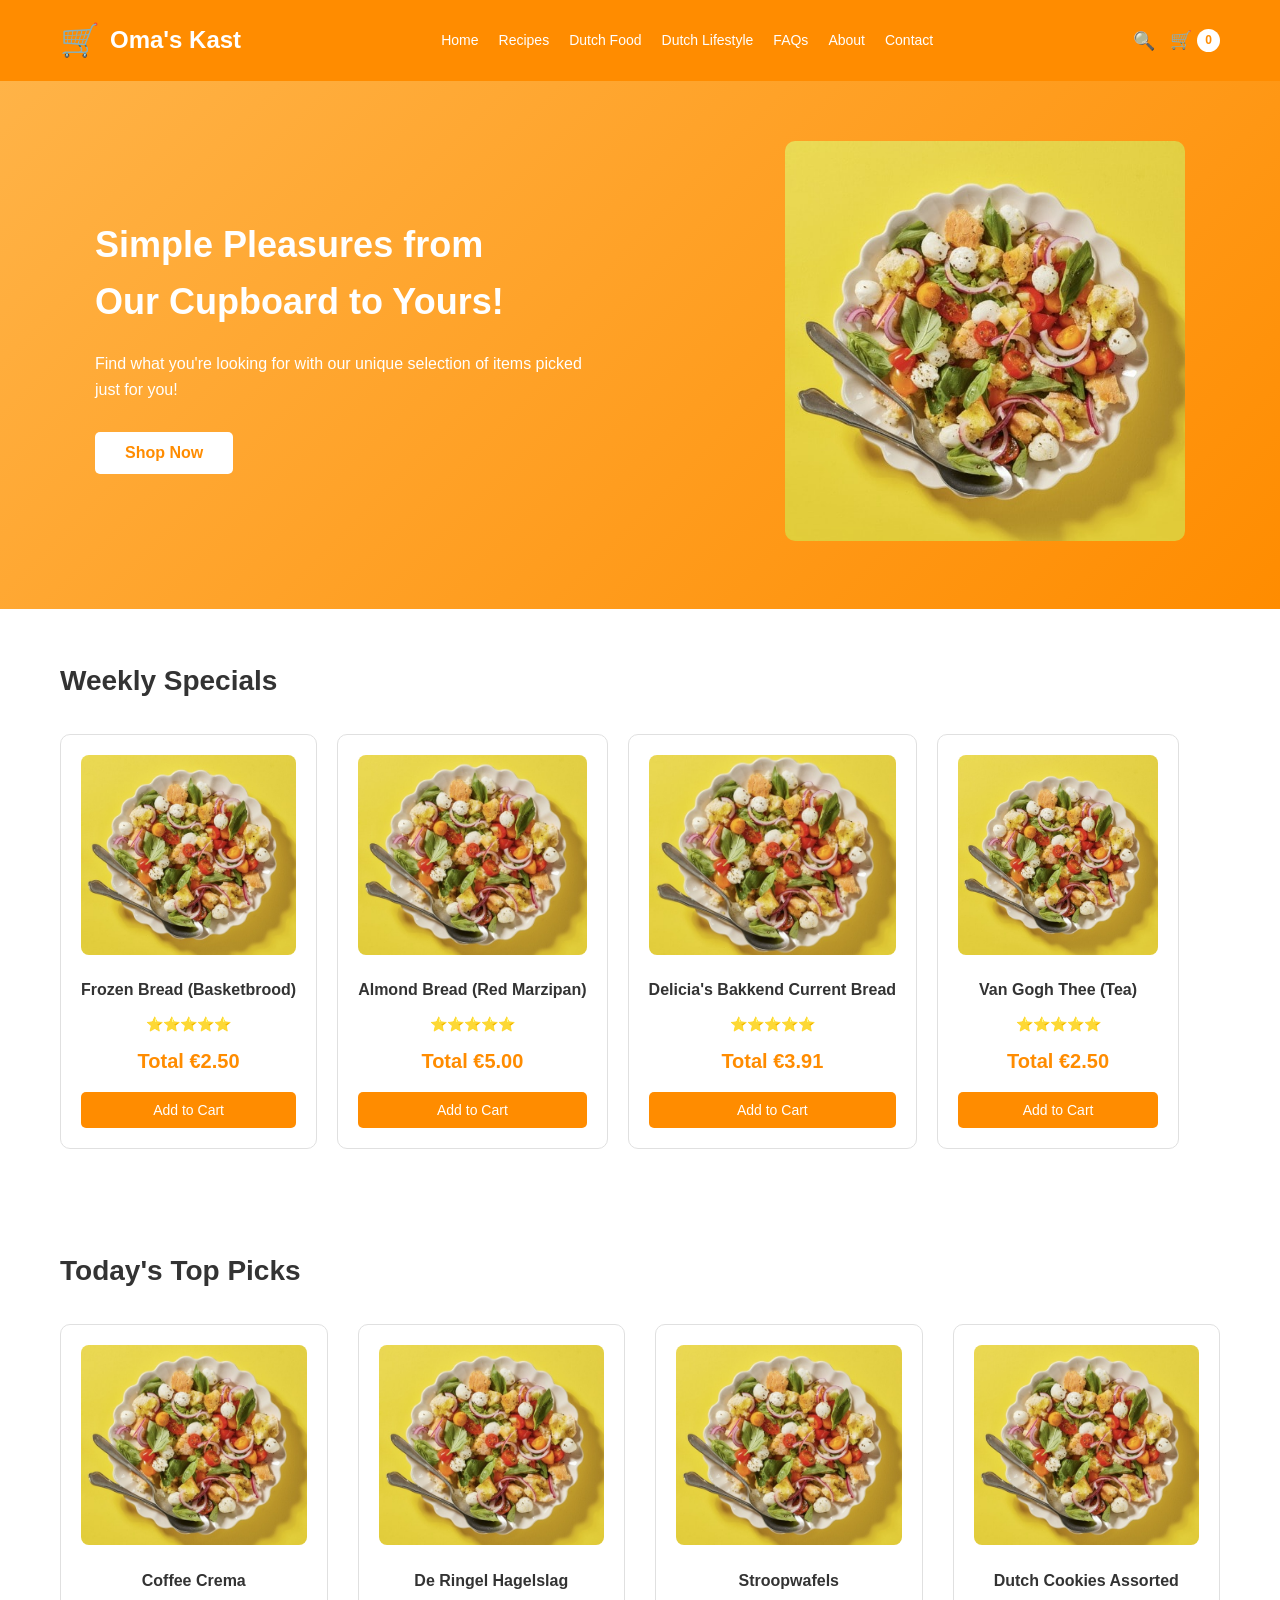
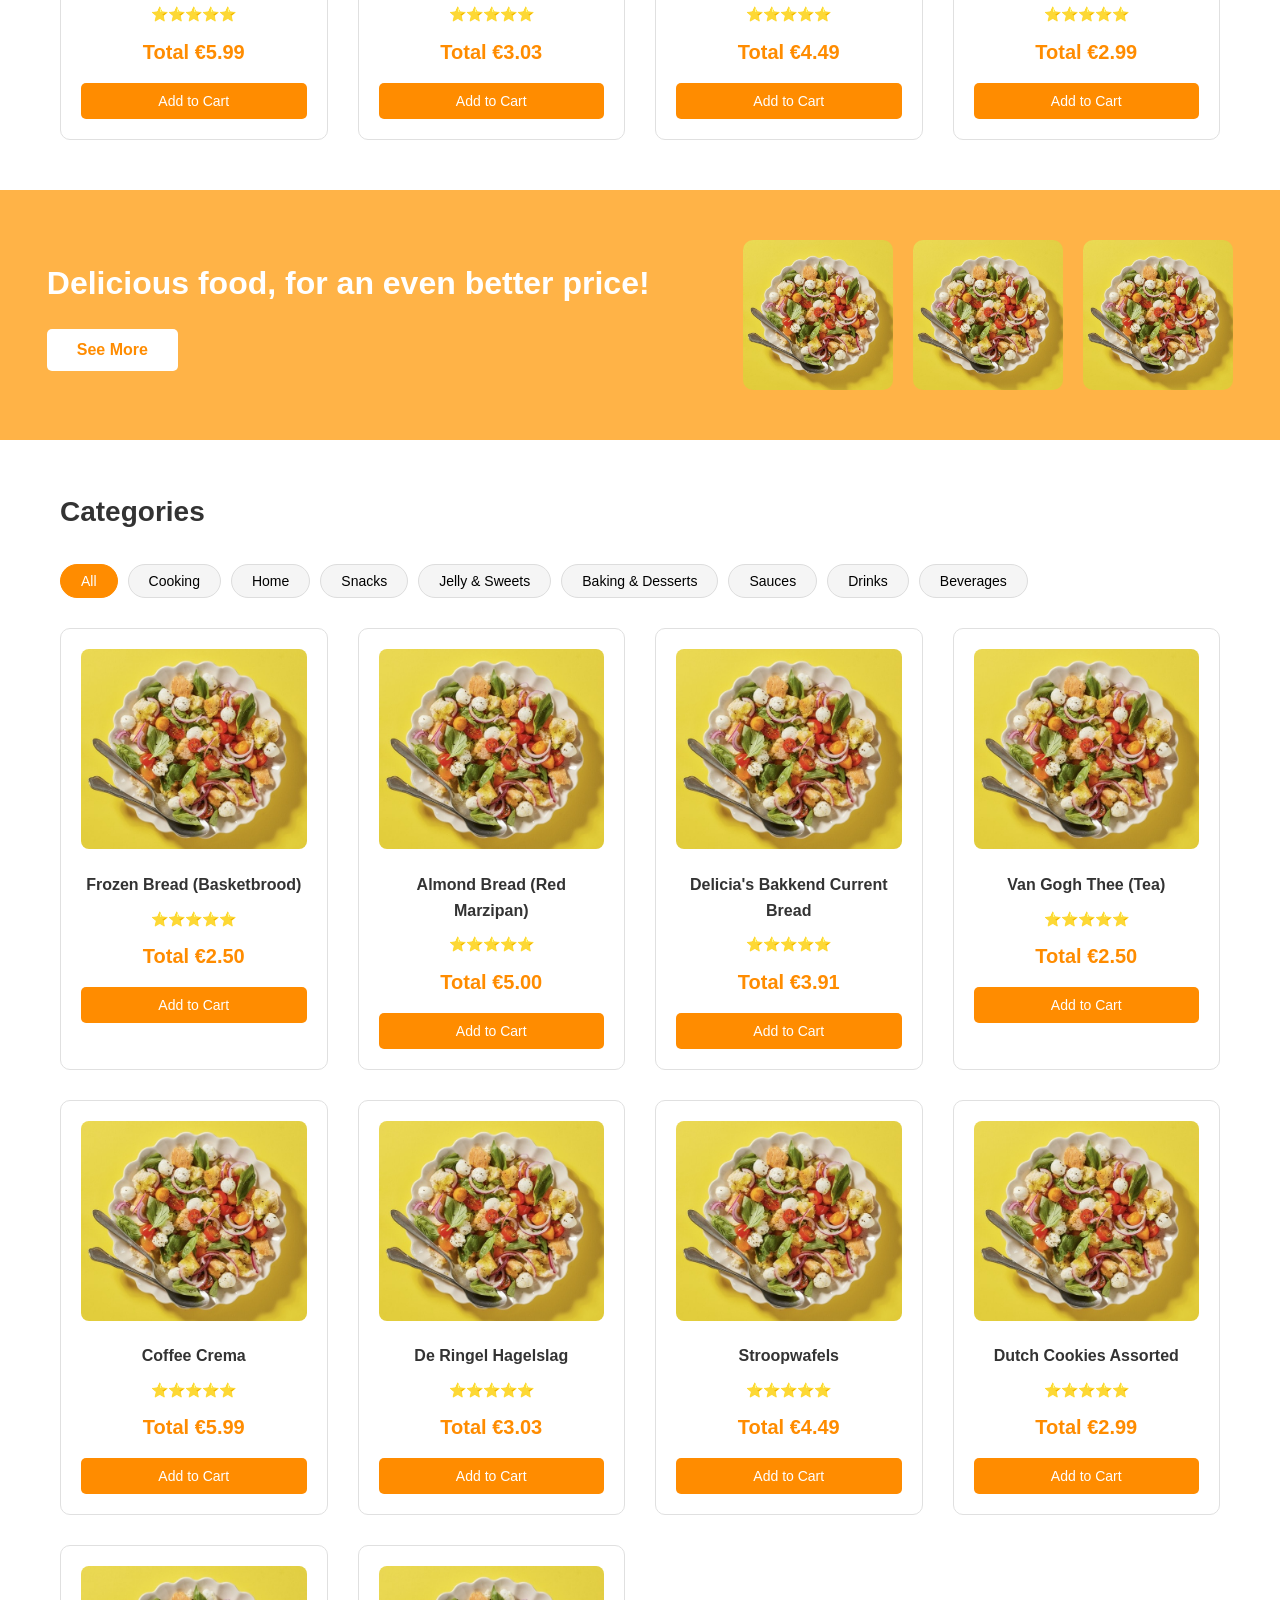
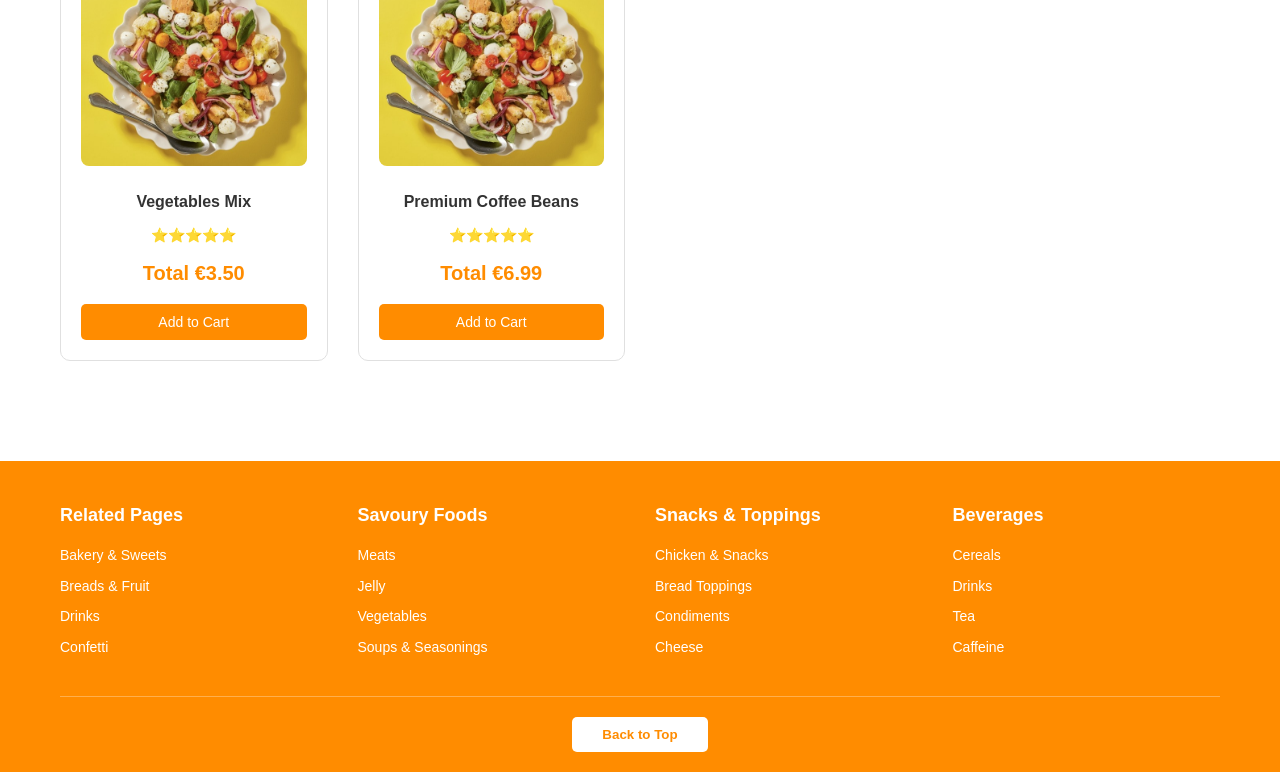
<file: index.html>
<!DOCTYPE html>
<html lang="en">

<head>
    <meta charset="UTF-8">
    <meta name="viewport" content="width=device-width, initial-scale=1.0">
    <title>Oma's Kast - Dutch Food Store</title>
    <link rel="stylesheet" href="css/style.css">
</head>

<body>
    <!-- Header / Navigation -->
    <header class="header">
        <div class="container">
            <div class="logo">
                <div class="logo-icon">🛒</div>
                <h1>Oma's Kast</h1>
            </div>
            <nav class="nav">
                <a href="index.html">Home</a>
                <a href="#recipes">Recipes</a>
                <a href="#dutch-food">Dutch Food</a>
                <a href="#lifestyle">Dutch Lifestyle</a>
                <a href="#faqs">FAQs</a>
                <a href="#about">About</a>
                <a href="#contact">Contact</a>
            </nav>
            <div class="header-actions">
                <button class="search-btn">🔍</button>
                <a href="cart.html" class="cart-btn">
                    🛒 <span id="cart-count">0</span>
                </a>
            </div>
        </div>
    </header>

    <!-- Hero Banner -->
    <section class="hero">
        <div class="hero-content">
            <h2>Simple Pleasures from<br>Our Cupboard to Yours!</h2>
            <p>Find what you're looking for with our unique selection of items picked just for you!</p>
            <button class="btn-primary">Shop Now</button>
        </div>
        <div class="hero-image">
            <img src="images/placeholder.jpg" alt="Dutch cupboard">
        </div>
    </section>

    <!-- Weekly Specials -->
    <section class="section">
        <div class="container">
            <h2>Weekly Specials</h2>
            <div class="product-row" id="weekly-specials">
                <!-- JavaScript will insert products here -->
            </div>
        </div>
    </section>

    <!-- Today's Top Picks -->
    <section class="section" id="Today's Top Picks">
        <div class="container">
            <h2>Today's Top Picks</h2>
            <div class="product-grid" id="top-picks">
                <!-- JavaScript will insert products here -->
            </div>
        </div>
    </section>

    <!-- Promo Banner -->
    <section class="promo-banner">
        <div class="promo-content">
            <h2>Delicious food, for an even better price!</h2>
            <button class="btn-primary">See More</button>
        </div>
        <div class="promo-images">
            <img src="images/placeholder.jpg" alt="Food 1">
            <img src="images/placeholder.jpg" alt="Food 2">
            <img src="images/placeholder.jpg" alt="Food 3">
        </div>
    </section>

    <!-- Categories -->
    <section class="section">
        <div class="container">
            <h2>Categories</h2>
            <div class="category-filters">
                <button class="category-btn active">All</button>
                <button class="category-btn">Cooking</button>
                <button class="category-btn">Home</button>
                <button class="category-btn">Snacks</button>
                <button class="category-btn">Jelly & Sweets</button>
                <button class="category-btn">Baking & Desserts</button>
                <button class="category-btn">Sauces</button>
                <button class="category-btn">Drinks</button>
                <button class="category-btn">Beverages</button>
            </div>
            <div class="product-grid" id="all-products">
                <!-- JavaScript will insert products here -->
            </div>
        </div>
    </section>

    <!-- Footer -->
    <footer class="footer">
        <div class="container">
            <div class="footer-content">
                <div class="footer-section">
                    <h3>Related Pages</h3>
                    <a href="#">Bakery & Sweets</a>
                    <a href="#">Breads & Fruit</a>
                    <a href="#">Drinks</a>
                    <a href="#">Confetti</a>
                </div>
                <div class="footer-section">
                    <h3>Savoury Foods</h3>
                    <a href="#">Meats</a>
                    <a href="#">Jelly</a>
                    <a href="#">Vegetables</a>
                    <a href="#">Soups & Seasonings</a>
                </div>
                <div class="footer-section">
                    <h3>Snacks & Toppings</h3>
                    <a href="#">Chicken & Snacks</a>
                    <a href="#">Bread Toppings</a>
                    <a href="#">Condiments</a>
                    <a href="#">Cheese</a>
                </div>
                <div class="footer-section">
                    <h3>Beverages</h3>
                    <a href="#">Cereals</a>
                    <a href="#">Drinks</a>
                    <a href="#">Tea</a>
                    <a href="#">Caffeine</a>
                </div>
            </div>
            <div class="footer-bottom">
                <button class="back-to-top">Back to Top</button>
            </div>
        </div>
    </footer>

    <script src="js/main.js"></script>
</body>

</html>
</file>
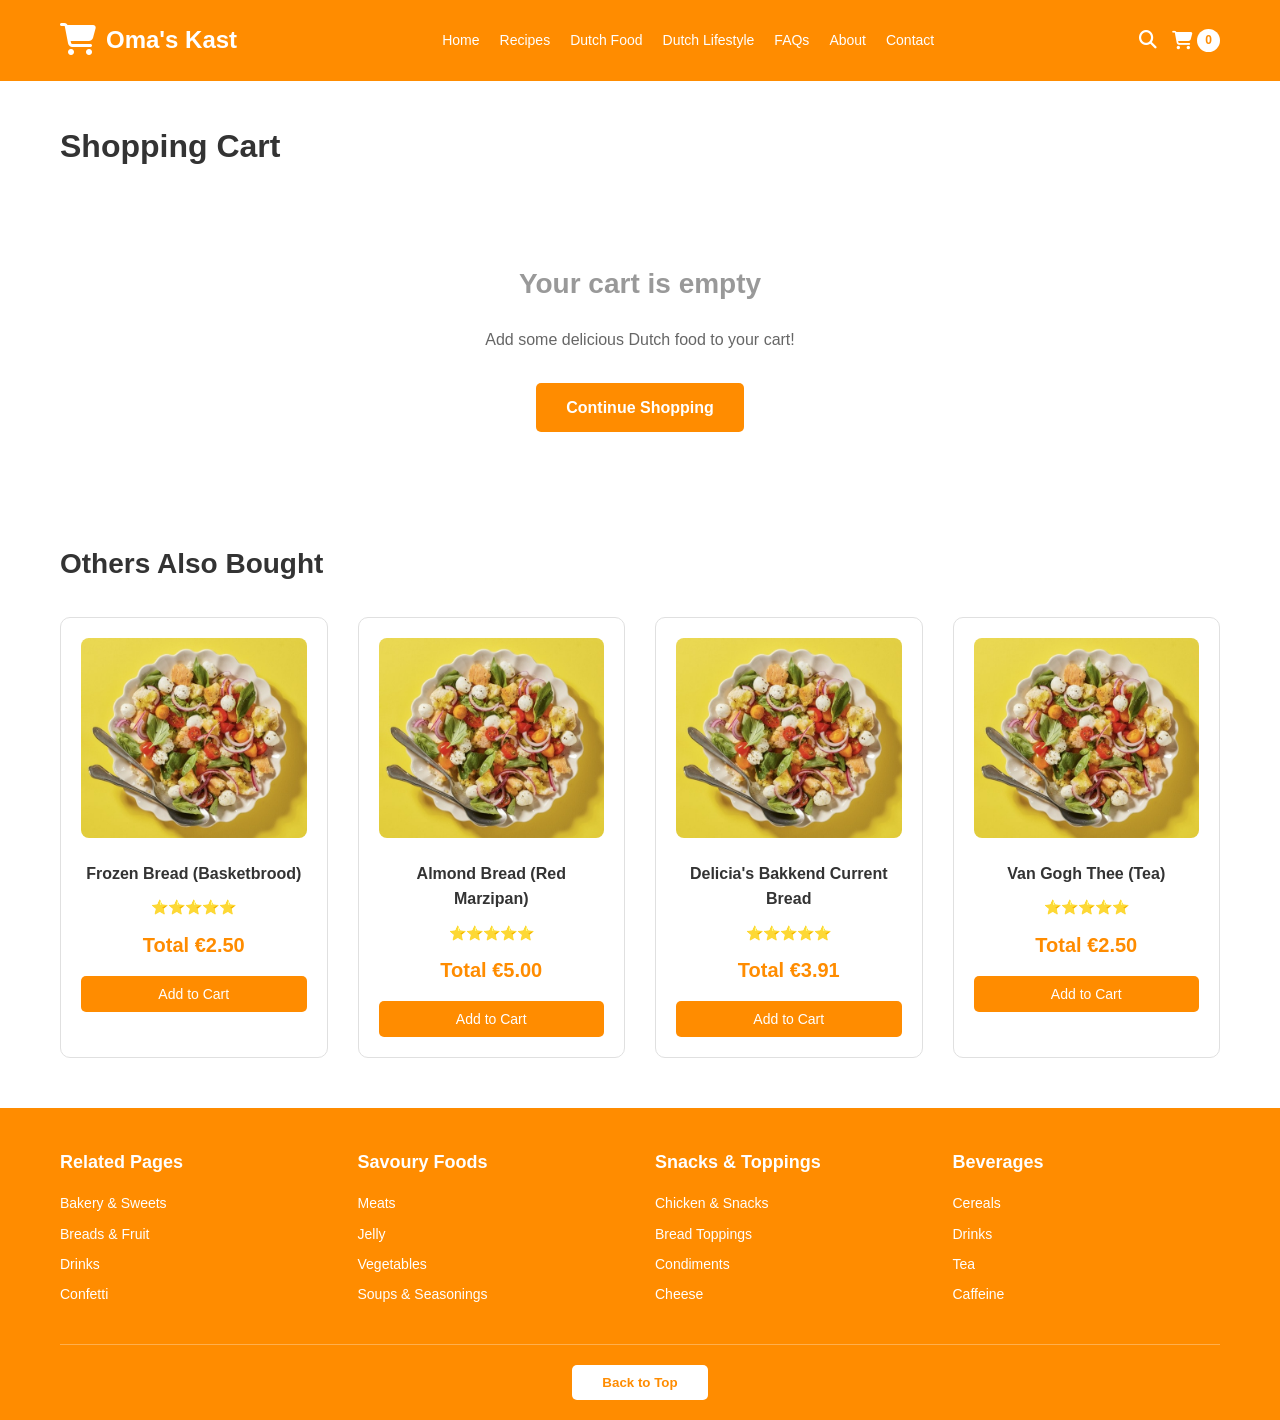
<file: cart.html>
<!DOCTYPE html>
<html lang="en">

<head>
    <meta charset="UTF-8">
    <meta name="viewport" content="width=device-width, initial-scale=1.0">
    <title>Shopping Cart - Oma's Kast</title>
    <link rel="stylesheet" href="css/style.css">
    <!-- Font Awesome for icons -->
    <link rel="stylesheet" href="https://cdnjs.cloudflare.com/ajax/libs/font-awesome/6.4.0/css/all.min.css">
</head>

<body>
    <!-- ========== Header / Navigation（和主页一样）========== -->
    <header class="header">
        <div class="container">
            <div class="logo">
                <div class="logo-icon"><i class="fas fa-shopping-cart"></i></div>
                <h1>Oma's Kast</h1>
            </div>
            <nav class="nav">
                <a href="index.html">Home</a>
                <a href="#recipes">Recipes</a>
                <a href="#dutch-food">Dutch Food</a>
                <a href="#lifestyle">Dutch Lifestyle</a>
                <a href="#faqs">FAQs</a>
                <a href="#about">About</a>
                <a href="#contact">Contact</a>
            </nav>
            <div class="header-actions">
                <button class="search-btn"><i class="fas fa-search"></i></button>
                <a href="cart.html" class="cart-btn">
                    <i class="fas fa-shopping-cart"></i>
                    <span id="cart-count">0</span>
                </a>
            </div>
        </div>
    </header>

    <!-- ========== Shopping Cart Content ========== -->
    <div class="cart-container">
        <h1>Shopping Cart</h1>

        <!-- Empty Cart Message (hidden if cart has items) -->
        <div class="empty-cart" style="display: none;">
            <h2>Your cart is empty</h2>
            <p>Add some delicious Dutch food to your cart!</p>
            <a href="index.html" class="btn-continue-shopping">Continue Shopping</a>
        </div>

        <!-- Cart Content (hidden if cart is empty) -->
        <div class="cart-content">
            <!-- Left: Cart Items -->
            <div class="cart-items">
                <!-- JS will insert cart items here -->
            </div>

            <!-- Right: Cart Summary -->
            <div class="cart-summary">
                <h2>Ready to order?</h2>

                <div class="summary-row">
                    <span>Subtotal:</span>
                    <span>€0.00</span>
                </div>
                <div class="summary-row">
                    <span>Discount:</span>
                    <span>€0.00</span>
                </div>
                <div class="summary-row">
                    <span>Shipping costs:</span>
                    <span>Free</span>
                </div>
                <div class="summary-row total">
                    <span>Total (Item):</span>
                    <span>€0.00</span>
                </div>

                <button class="btn-checkout">Purchase Product</button>

                <div class="delivery-info">
                    <i class="fas fa-truck"></i>
                    Orders today, delivered no later than tomorrow
                </div>

                <div class="payment-options">
                    <h3>We accept:</h3>
                    <div class="payment-icons">
                        <i class="fab fa-cc-visa" style="font-size: 32px; color: #1A1F71;"></i>
                        <i class="fab fa-cc-mastercard" style="font-size: 32px; color: #EB001B;"></i>
                        <i class="fab fa-cc-paypal" style="font-size: 32px; color: #003087;"></i>
                    </div>
                </div>
            </div>
        </div>

        <!-- ========== Others Also Bought / Recommendations ========== -->
        <div class="recommendations">
            <h2>Others Also Bought</h2>
            <div class="product-grid">
                <!-- JS will insert recommended products here -->
            </div>
        </div>
    </div>

    <!-- ========== Footer（和主页一样）========== -->
    <footer class="footer">
        <div class="container">
            <div class="footer-content">
                <div class="footer-section">
                    <h3>Related Pages</h3>
                    <a href="#">Bakery & Sweets</a>
                    <a href="#">Breads & Fruit</a>
                    <a href="#">Drinks</a>
                    <a href="#">Confetti</a>
                </div>
                <div class="footer-section">
                    <h3>Savoury Foods</h3>
                    <a href="#">Meats</a>
                    <a href="#">Jelly</a>
                    <a href="#">Vegetables</a>
                    <a href="#">Soups & Seasonings</a>
                </div>
                <div class="footer-section">
                    <h3>Snacks & Toppings</h3>
                    <a href="#">Chicken & Snacks</a>
                    <a href="#">Bread Toppings</a>
                    <a href="#">Condiments</a>
                    <a href="#">Cheese</a>
                </div>
                <div class="footer-section">
                    <h3>Beverages</h3>
                    <a href="#">Cereals</a>
                    <a href="#">Drinks</a>
                    <a href="#">Tea</a>
                    <a href="#">Caffeine</a>
                </div>
            </div>
            <div class="footer-bottom">
                <button class="back-to-top">Back to Top</button>
            </div>
        </div>
    </footer>

    <script src="js/main.js"></script>
</body>

</html>
</file>
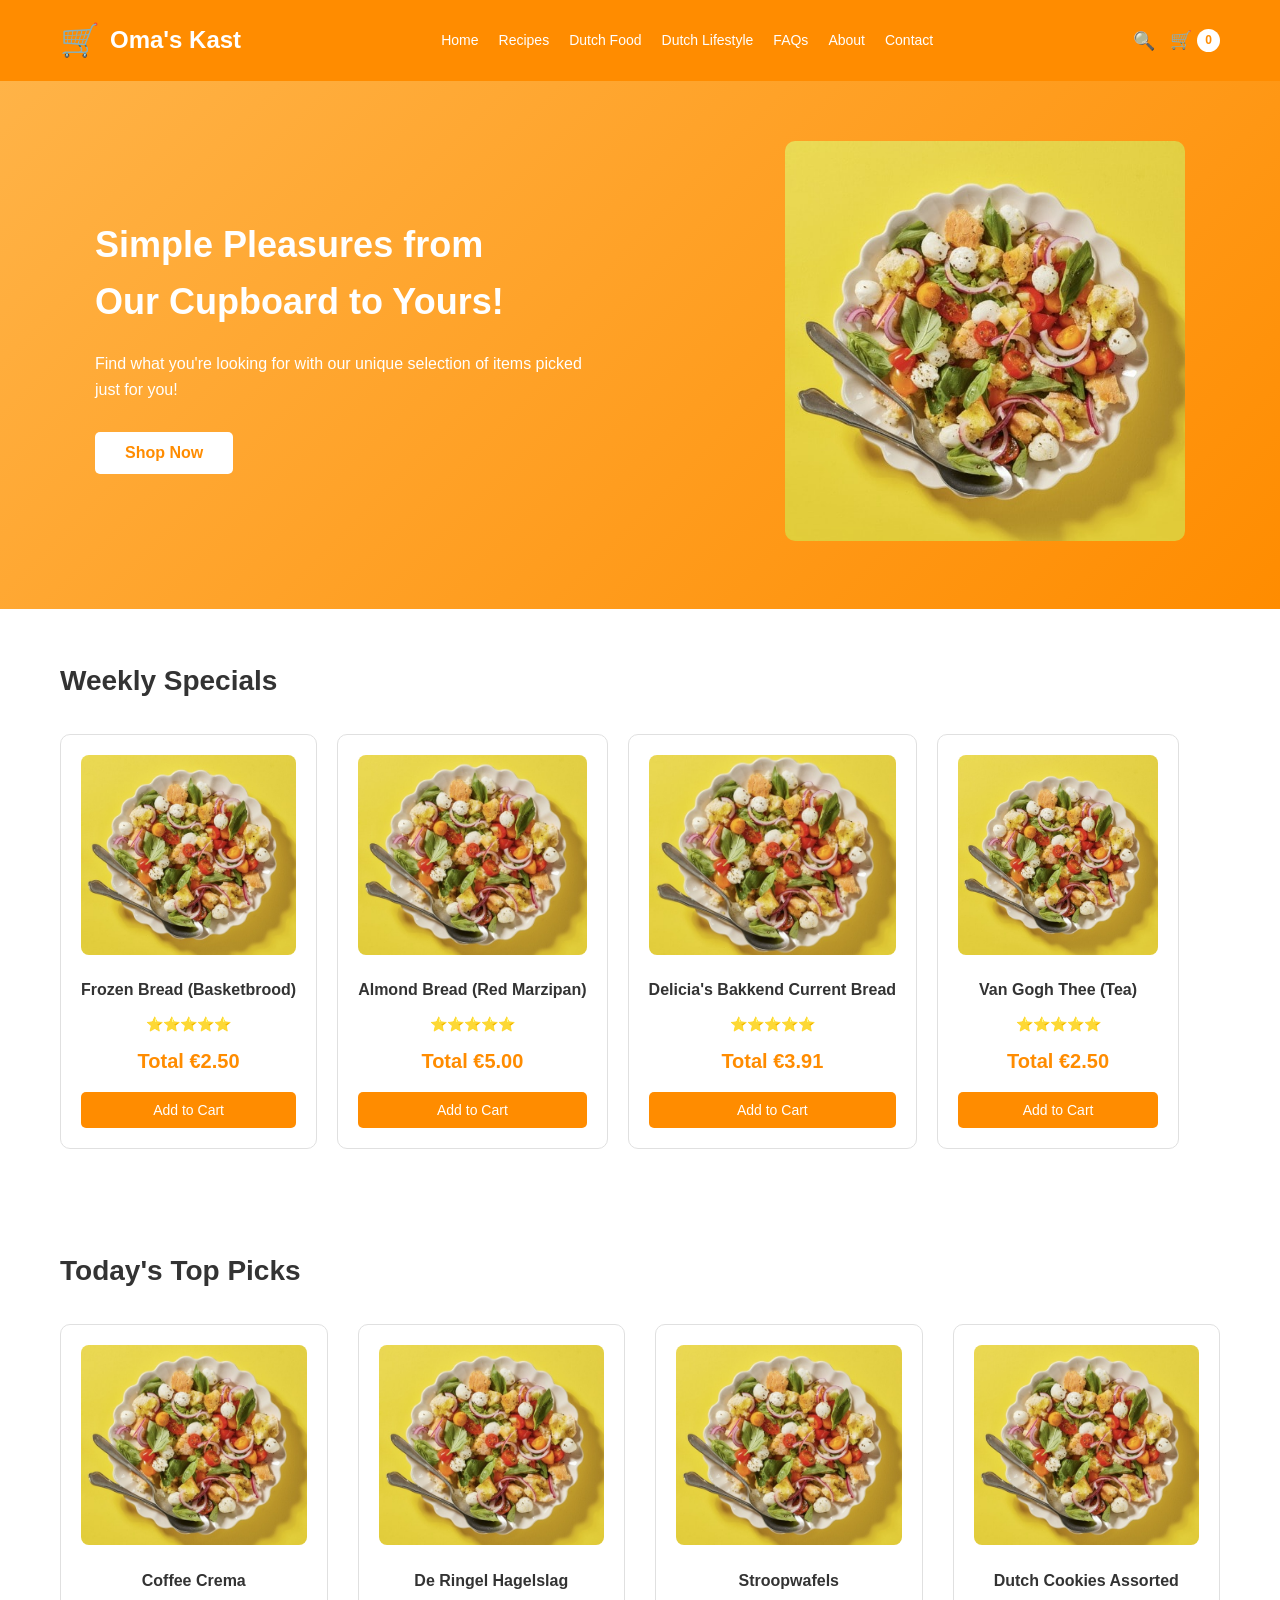
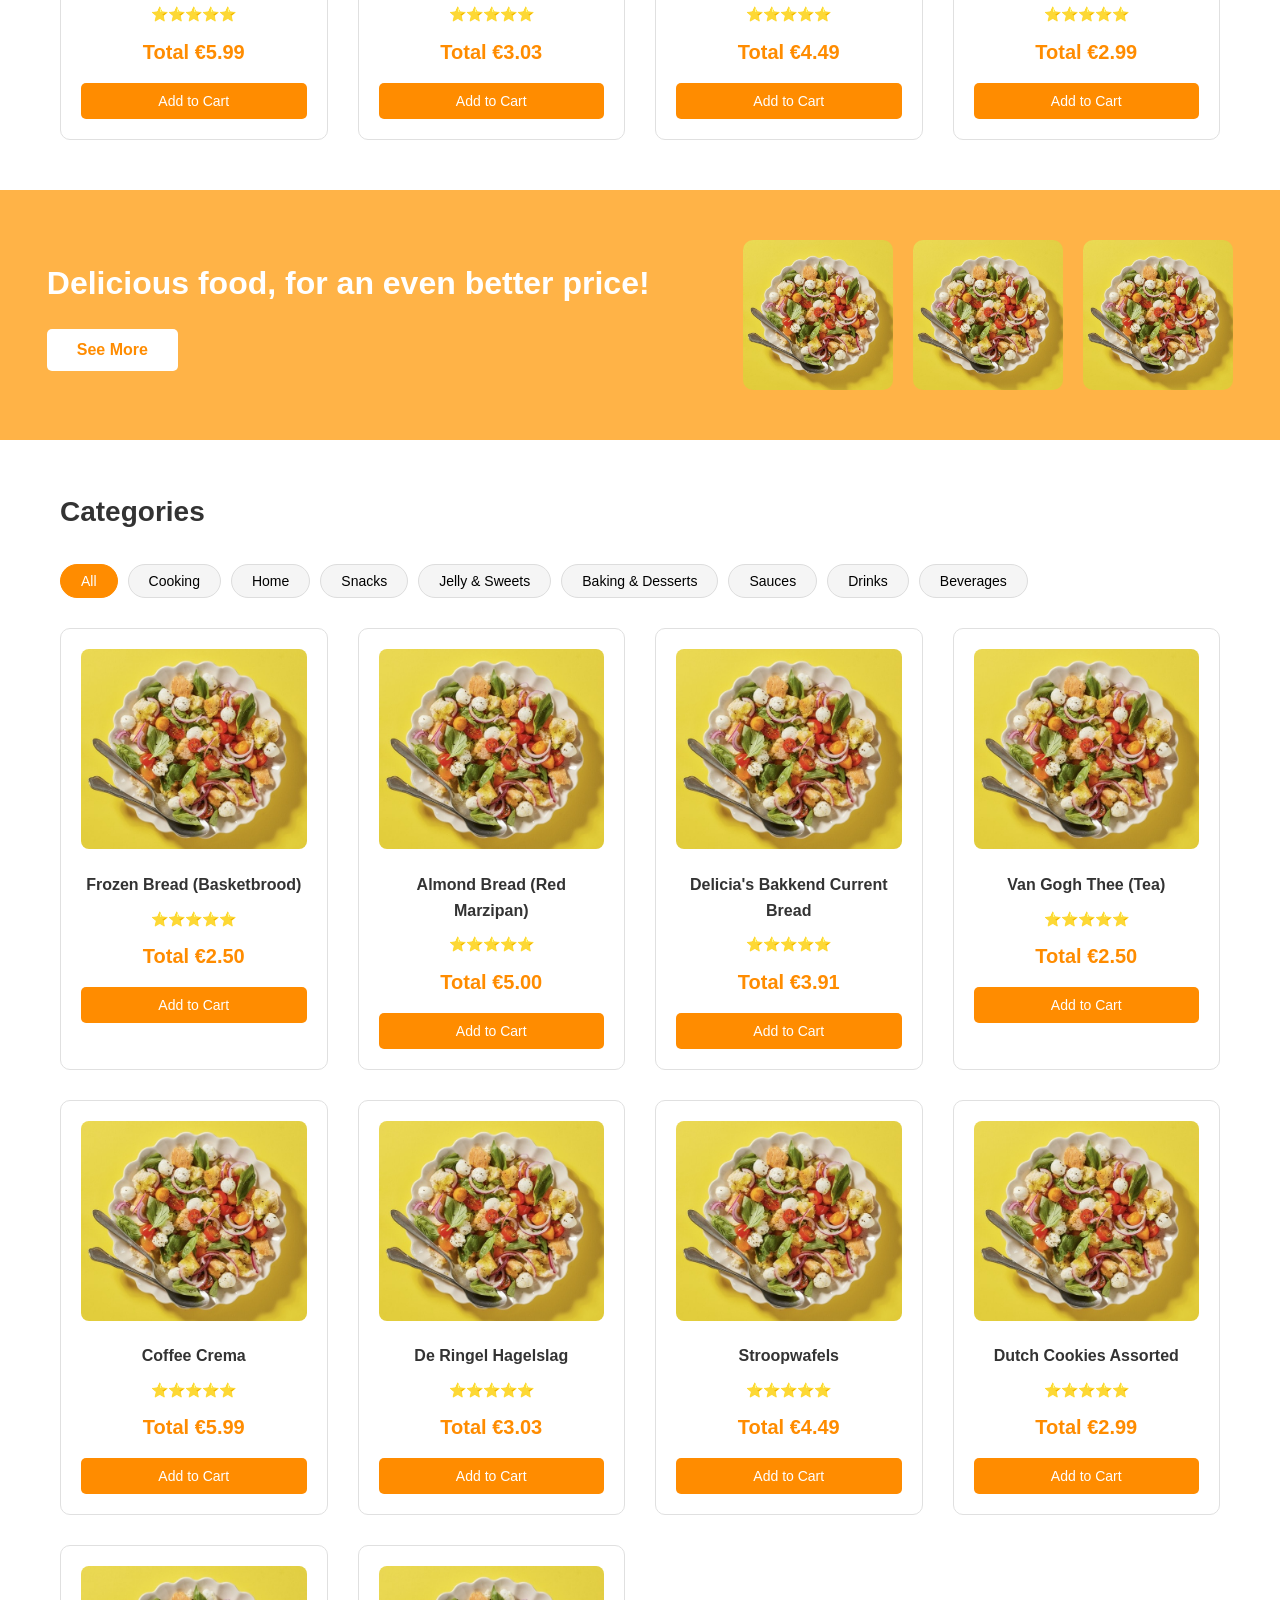
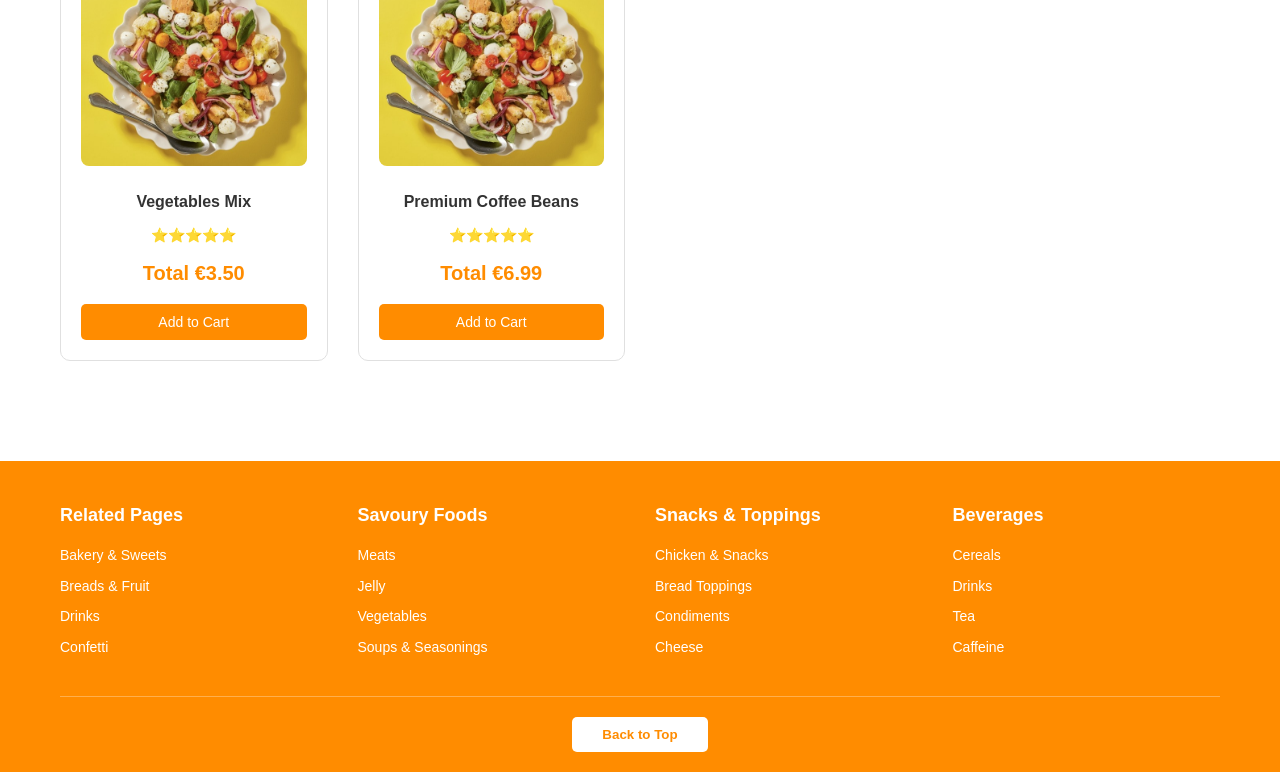
<file: product-detail.html>
<!DOCTYPE html>
<html lang="en">

<head>
    <meta charset="UTF-8">
    <meta name="viewport" content="width=device-width, initial-scale=1.0">
    <title>Product Detail - Oma's Kast</title>
    <link rel="stylesheet" href="css/style.css">
    <!-- Font Awesome for icons -->
    <link rel="stylesheet" href="https://cdnjs.cloudflare.com/ajax/libs/font-awesome/6.4.0/css/all.min.css">
</head>

<body>
    <!-- ========== Header / Navigation（和主页一样）========== -->
    <header class="header">
        <div class="container">
            <div class="logo">
                <div class="logo-icon"><i class="fas fa-shopping-cart"></i></div>
                <h1>Oma's Kast</h1>
            </div>
            <nav class="nav">
                <a href="index.html">Home</a>
                <a href="#recipes">Recipes</a>
                <a href="#dutch-food">Dutch Food</a>
                <a href="#lifestyle">Dutch Lifestyle</a>
                <a href="#faqs">FAQs</a>
                <a href="#about">About</a>
                <a href="#contact">Contact</a>
            </nav>
            <div class="header-actions">
                <button class="search-btn"><i class="fas fa-search"></i></button>
                <a href="cart.html" class="cart-btn">
                    <i class="fas fa-shopping-cart"></i>
                    <span id="cart-count">0</span>
                </a>
            </div>
        </div>
    </header>

    <!-- ========== Product Detail Main Content ========== -->
    <div class="product-detail-container">
        <div class="product-detail-main">
            <!-- Left: Product Images -->
            <div class="product-images">
                <img src="https://via.placeholder.com/600x500" alt="Product" class="main-image">
                <div class="thumbnail-images">
                    <img src="images/image-1.png" alt="Thumbnail 1" class="thumbnail active">
                    <img src="images/image-2.png" alt="Thumbnail 2" class="thumbnail">
                    <img src="images/image-3.png" alt="Thumbnail 3" class="thumbnail">
                </div>
            </div>

            <!-- Right: Product Info -->
            <div class="product-info">
                <h1>Freshness Guaranteed Sliced Dutch Bread</h1>

                <div class="product-rating-detail">
                    <span class="stars">⭐⭐⭐⭐⭐</span>
                    <span class="review-count">(12 reviews)</span>
                </div>

                <div class="product-price-large">€2.50</div>

                <p class="product-description">
                    Freshness Guaranteed Sliced Dutch Bread. Perfect for breakfast, sandwiches, and toast.
                    Made with high-quality ingredients and traditional Dutch baking methods.
                </p>

                <div class="ingredients">
                    <h3>Ingredients</h3>
                    <p>Wheat flour, water, yeast, salt, vegetable oil</p>
                </div>

                <div class="quantity-selector">
                    <label>Quantity:</label>
                    <div class="quantity-controls">
                        <button class="quantity-btn">-</button>
                        <input type="number" value="1" min="1" class="quantity-input">
                        <button class="quantity-btn">+</button>
                    </div>
                </div>

                <button class="btn-add-to-cart-large">Add to Cart</button>
            </div>
        </div>

        <!-- ========== Similar Products ========== -->
        <div class="similar-products">
            <h2>Similar Items You Might Like</h2>
            <div class="product-grid">
                <!-- JS will insert similar products here -->
            </div>
        </div>

        <!-- ========== Customer Reviews ========== -->
        <div class="reviews-section">
            <h2>Customer Ratings & Reviews</h2>

            <div class="review-summary">
                <div class="review-score">4.2</div>
                <div class="review-bars">
                    <div class="review-bar">
                        <span>5 stars</span>
                        <div class="bar">
                            <div class="bar-fill" style="width: 60%"></div>
                        </div>
                        <span>60%</span>
                    </div>
                    <div class="review-bar">
                        <span>4 stars</span>
                        <div class="bar">
                            <div class="bar-fill" style="width: 25%"></div>
                        </div>
                        <span>25%</span>
                    </div>
                    <div class="review-bar">
                        <span>3 stars</span>
                        <div class="bar">
                            <div class="bar-fill" style="width: 10%"></div>
                        </div>
                        <span>10%</span>
                    </div>
                    <div class="review-bar">
                        <span>2 stars</span>
                        <div class="bar">
                            <div class="bar-fill" style="width: 3%"></div>
                        </div>
                        <span>3%</span>
                    </div>
                    <div class="review-bar">
                        <span>1 star</span>
                        <div class="bar">
                            <div class="bar-fill" style="width: 2%"></div>
                        </div>
                        <span>2%</span>
                    </div>
                </div>
            </div>

            <div class="review-item">
                <div class="review-header">
                    <div>
                        <div class="reviewer-name">steffiesloane</div>
                        <div class="stars">⭐⭐⭐⭐⭐</div>
                    </div>
                    <div class="review-date">May 16, 2025</div>
                </div>
                <p class="review-text">
                    Great bread, better than most groceries! Fresh and tasty.
                    Perfect for breakfast sandwiches and toast.
                </p>
            </div>

            <div class="review-item">
                <div class="review-header">
                    <div>
                        <div class="reviewer-name">markvanhouten</div>
                        <div class="stars">⭐⭐⭐⭐</div>
                    </div>
                    <div class="review-date">May 10, 2025</div>
                </div>
                <p class="review-text">
                    Good quality bread. Stays fresh for several days. Would recommend!
                </p>
            </div>
        </div>
    </div>

    <!-- ========== Footer（和主页一样）========== -->
    <footer class="footer">
        <div class="container">
            <div class="footer-content">
                <div class="footer-section">
                    <h3>Related Pages</h3>
                    <a href="#">Bakery & Sweets</a>
                    <a href="#">Breads & Fruit</a>
                    <a href="#">Drinks</a>
                    <a href="#">Confetti</a>
                </div>
                <div class="footer-section">
                    <h3>Savoury Foods</h3>
                    <a href="#">Meats</a>
                    <a href="#">Jelly</a>
                    <a href="#">Vegetables</a>
                    <a href="#">Soups & Seasonings</a>
                </div>
                <div class="footer-section">
                    <h3>Snacks & Toppings</h3>
                    <a href="#">Chicken & Snacks</a>
                    <a href="#">Bread Toppings</a>
                    <a href="#">Condiments</a>
                    <a href="#">Cheese</a>
                </div>
                <div class="footer-section">
                    <h3>Beverages</h3>
                    <a href="#">Cereals</a>
                    <a href="#">Drinks</a>
                    <a href="#">Tea</a>
                    <a href="#">Caffeine</a>
                </div>
            </div>
            <div class="footer-bottom">
                <button class="back-to-top">Back to Top</button>
            </div>
        </div>
    </footer>

    <script src="js/main.js"></script>
</body>

</html>
</file>
<file: css/style.css>
/* ============================================================
   通用样式（所有页面共用）
   ============================================================ */

* {
    margin: 0;
    padding: 0;
    box-sizing: border-box;
}

body {
    font-family: Arial, sans-serif;
    color: #333;
    line-height: 1.6;
}

.container {
    max-width: 1200px;
    margin: 0 auto;
    padding: 0 20px;
}

/* ============================================================
   导航栏样式（所有页面共用）
   ============================================================ */

.header {
    background-color: #FF8C00;
    color: white;
    padding: 15px 0;
}

.header .container {
    display: flex;
    justify-content: space-between;
    align-items: center;
}

.logo {
    display: flex;
    align-items: center;
    gap: 10px;
}

.logo-icon {
    font-size: 32px;
}

.logo h1 {
    font-size: 24px;
    font-weight: bold;
}

.nav {
    display: flex;
    gap: 20px;
}

.nav a {
    color: white;
    text-decoration: none;
    font-size: 14px;
}

.nav a:hover {
    text-decoration: underline;
}

.header-actions {
    display: flex;
    gap: 15px;
    align-items: center;
}

.search-btn,
.cart-btn {
    background: none;
    border: none;
    color: white;
    font-size: 18px;
    cursor: pointer;
}

.cart-btn {
    display: flex;
    align-items: center;
    gap: 5px;
    text-decoration: none;
}

#cart-count {
    background-color: white;
    color: #FF8C00;
    padding: 2px 8px;
    border-radius: 12px;
    font-size: 12px;
    font-weight: bold;
}

/* ============================================================
   Footer样式（所有页面共用）
   ============================================================ */

.footer {
    background-color: #FF8C00;
    color: white;
    padding: 40px 0 20px;
    margin-top: 50px;
}

.footer-content {
    display: grid;
    grid-template-columns: repeat(4, 1fr);
    gap: 30px;
    margin-bottom: 30px;
}

.footer-section h3 {
    font-size: 18px;
    margin-bottom: 15px;
}

.footer-section a {
    display: block;
    color: white;
    text-decoration: none;
    margin-bottom: 8px;
    font-size: 14px;
}

.footer-section a:hover {
    text-decoration: underline;
}

.footer-bottom {
    text-align: center;
    padding-top: 20px;
    border-top: 1px solid rgba(255, 255, 255, 0.3);
}

.back-to-top {
    background-color: white;
    color: #FF8C00;
    border: none;
    padding: 10px 30px;
    border-radius: 5px;
    cursor: pointer;
    font-weight: bold;
}

.back-to-top:hover {
    background-color: #f0f0f0;
}

/* ============================================================
   主页特有样式（仅主页使用）
   ============================================================ */

.hero {
    background: linear-gradient(135deg, #FFB347 0%, #FF8C00 100%);
    padding: 60px 0;
    display: flex;
    align-items: center;
    justify-content: space-around;
    color: white;
}

.hero-content {
    max-width: 500px;
}

.hero-content h2 {
    font-size: 36px;
    margin-bottom: 20px;
}

.hero-content p {
    font-size: 16px;
    margin-bottom: 30px;
}

.btn-primary {
    background-color: white;
    color: #FF8C00;
    border: none;
    padding: 12px 30px;
    font-size: 16px;
    font-weight: bold;
    border-radius: 5px;
    cursor: pointer;
}

.btn-primary:hover {
    background-color: #f0f0f0;
}

.hero-image img {
    max-width: 400px;
    border-radius: 10px;
}

.section {
    padding: 50px 0;
}

.section h2 {
    font-size: 28px;
    margin-bottom: 30px;
    color: #333;
}

.product-grid {
    display: grid;
    grid-template-columns: repeat(auto-fill, minmax(250px, 1fr));
    gap: 30px;
}

.product-row {
    display: flex;
    gap: 20px;
    overflow-x: auto;
}

.product-card {
    background: white;
    border: 1px solid #e0e0e0;
    border-radius: 10px;
    padding: 20px;
    text-align: center;
    transition: transform 0.3s, box-shadow 0.3s;
    cursor: pointer;
}

.product-card:hover {
    transform: translateY(-5px);
    box-shadow: 0 5px 15px rgba(0, 0, 0, 0.1);
}

.product-card img {
    width: 100%;
    height: 200px;
    object-fit: cover;
    border-radius: 8px;
    margin-bottom: 15px;
}

.product-name {
    font-size: 16px;
    font-weight: bold;
    margin-bottom: 10px;
    color: #333;
}

.product-rating {
    color: #FFB347;
    font-size: 14px;
    margin-bottom: 10px;
}

.product-price {
    font-size: 20px;
    font-weight: bold;
    color: #FF8C00;
    margin-bottom: 15px;
}

.btn-add-cart {
    background-color: #FF8C00;
    color: white;
    border: none;
    padding: 10px 20px;
    border-radius: 5px;
    cursor: pointer;
    font-size: 14px;
    width: 100%;
}

.btn-add-cart:hover {
    background-color: #E67E00;
}

.promo-banner {
    background-color: #FFB347;
    padding: 50px 0;
    display: flex;
    align-items: center;
    justify-content: space-around;
}

.promo-content h2 {
    font-size: 32px;
    color: white;
    margin-bottom: 20px;
}

.promo-images {
    display: flex;
    gap: 20px;
}

.promo-images img {
    width: 150px;
    height: 150px;
    object-fit: cover;
    border-radius: 10px;
}

.category-filters {
    display: flex;
    gap: 10px;
    margin-bottom: 30px;
    flex-wrap: wrap;
}

.category-btn {
    background-color: #f5f5f5;
    border: 1px solid #ddd;
    padding: 8px 20px;
    border-radius: 20px;
    cursor: pointer;
    font-size: 14px;
}

.category-btn.active {
    background-color: #FF8C00;
    color: white;
    border-color: #FF8C00;
}

.category-btn:hover {
    background-color: #FFB347;
    color: white;
}

/* ============================================================
   商品详情页样式（仅商品详情页使用）
   ============================================================ */

.product-detail-container {
    max-width: 1200px;
    margin: 40px auto;
    padding: 0 20px;
}

.product-detail-main {
    display: grid;
    grid-template-columns: 1fr 1fr;
    gap: 50px;
    margin-bottom: 50px;
}

.product-images {
    display: flex;
    flex-direction: column;
    gap: 20px;
}

.main-image {
    width: 100%;
    height: 500px;
    object-fit: cover;
    border-radius: 10px;
    border: 1px solid #e0e0e0;
}

.thumbnail-images {
    display: flex;
    gap: 10px;
}

.thumbnail {
    width: 80px;
    height: 80px;
    object-fit: cover;
    border-radius: 8px;
    border: 2px solid #e0e0e0;
    cursor: pointer;
}

.thumbnail:hover,
.thumbnail.active {
    border-color: #FF8C00;
}

.product-info h1 {
    font-size: 32px;
    margin-bottom: 15px;
    color: #333;
}

.product-rating-detail {
    display: flex;
    align-items: center;
    gap: 10px;
    margin-bottom: 20px;
}

.stars {
    color: #FFB347;
    font-size: 18px;
}

.review-count {
    color: #666;
    font-size: 14px;
}

.product-price-large {
    font-size: 36px;
    font-weight: bold;
    color: #FF8C00;
    margin-bottom: 20px;
}

.product-description {
    color: #666;
    line-height: 1.8;
    margin-bottom: 30px;
}

.ingredients {
    background-color: #f9f9f9;
    padding: 20px;
    border-radius: 8px;
    margin-bottom: 30px;
}

.ingredients h3 {
    font-size: 18px;
    margin-bottom: 10px;
}

.ingredients p {
    color: #666;
    font-size: 14px;
}

.quantity-selector {
    display: flex;
    align-items: center;
    gap: 15px;
    margin-bottom: 30px;
}

.quantity-selector label {
    font-size: 16px;
    font-weight: bold;
}

.quantity-controls {
    display: flex;
    align-items: center;
    gap: 10px;
}

.quantity-btn {
    background-color: #f5f5f5;
    border: 1px solid #ddd;
    width: 35px;
    height: 35px;
    border-radius: 5px;
    cursor: pointer;
    font-size: 18px;
}

.quantity-btn:hover {
    background-color: #FFB347;
    color: white;
    border-color: #FFB347;
}

.quantity-input {
    width: 60px;
    height: 35px;
    text-align: center;
    border: 1px solid #ddd;
    border-radius: 5px;
    font-size: 16px;
}

.btn-add-to-cart-large {
    background-color: #FF8C00;
    color: white;
    border: none;
    padding: 15px 50px;
    font-size: 18px;
    font-weight: bold;
    border-radius: 5px;
    cursor: pointer;
    width: 100%;
}

.btn-add-to-cart-large:hover {
    background-color: #E67E00;
}

.similar-products {
    margin-top: 50px;
}

.similar-products h2 {
    font-size: 28px;
    margin-bottom: 30px;
}

.reviews-section {
    margin-top: 50px;
}

.reviews-section h2 {
    font-size: 28px;
    margin-bottom: 20px;
}

.review-summary {
    display: flex;
    align-items: center;
    gap: 30px;
    margin-bottom: 30px;
    padding: 20px;
    background-color: #f9f9f9;
    border-radius: 10px;
}

.review-score {
    font-size: 48px;
    font-weight: bold;
    color: #FF8C00;
}

.review-bars {
    flex: 1;
}

.review-bar {
    display: flex;
    align-items: center;
    gap: 10px;
    margin-bottom: 8px;
}

.review-bar span {
    width: 60px;
    font-size: 14px;
}

.bar {
    flex: 1;
    height: 8px;
    background-color: #e0e0e0;
    border-radius: 4px;
    overflow: hidden;
}

.bar-fill {
    height: 100%;
    background-color: #FFB347;
}

.review-item {
    border-bottom: 1px solid #e0e0e0;
    padding: 20px 0;
}

.review-header {
    display: flex;
    justify-content: space-between;
    margin-bottom: 10px;
}

.reviewer-name {
    font-weight: bold;
}

.review-date {
    color: #999;
    font-size: 14px;
}

.review-text {
    color: #666;
    line-height: 1.6;
}

/* ============================================================
   购物车页样式（仅购物车页使用）
   ============================================================ */

.cart-container {
    max-width: 1200px;
    margin: 40px auto;
    padding: 0 20px;
}

.cart-container h1 {
    font-size: 32px;
    margin-bottom: 30px;
}

.cart-content {
    display: grid;
    grid-template-columns: 2fr 1fr;
    gap: 40px;
}

.cart-items {
    background-color: white;
}

.cart-item {
    display: grid;
    grid-template-columns: 120px 1fr auto;
    gap: 20px;
    padding: 20px;
    border: 1px solid #e0e0e0;
    border-radius: 10px;
    margin-bottom: 20px;
}

.cart-item-image {
    width: 120px;
    height: 120px;
    object-fit: cover;
    border-radius: 8px;
}

.cart-item-info h3 {
    font-size: 18px;
    margin-bottom: 10px;
}

.cart-item-price {
    color: #FF8C00;
    font-size: 20px;
    font-weight: bold;
    margin-bottom: 15px;
}

.cart-item-controls {
    display: flex;
    align-items: center;
    gap: 15px;
}

.cart-item-controls button {
    background-color: #f5f5f5;
    border: 1px solid #ddd;
    width: 30px;
    height: 30px;
    border-radius: 5px;
    cursor: pointer;
}

.cart-item-controls button:hover {
    background-color: #FFB347;
    color: white;
}

.cart-item-controls input {
    width: 50px;
    height: 30px;
    text-align: center;
    border: 1px solid #ddd;
    border-radius: 5px;
}

.cart-item-actions {
    display: flex;
    flex-direction: column;
    justify-content: space-between;
    align-items: flex-end;
}

.cart-item-total {
    font-size: 22px;
    font-weight: bold;
    color: #FF8C00;
}

.btn-remove {
    background-color: #ff4444;
    color: white;
    border: none;
    padding: 8px 15px;
    border-radius: 5px;
    cursor: pointer;
    font-size: 14px;
}

.btn-remove:hover {
    background-color: #cc0000;
}

.cart-summary {
    background-color: #f9f9f9;
    padding: 30px;
    border-radius: 10px;
    height: fit-content;
}

.cart-summary h2 {
    font-size: 24px;
    margin-bottom: 20px;
}

.summary-row {
    display: flex;
    justify-content: space-between;
    margin-bottom: 15px;
    font-size: 16px;
}

.summary-row.total {
    font-size: 24px;
    font-weight: bold;
    color: #FF8C00;
    padding-top: 15px;
    border-top: 2px solid #ddd;
    margin-top: 15px;
}

.btn-checkout {
    background-color: #FF8C00;
    color: white;
    border: none;
    padding: 15px;
    font-size: 18px;
    font-weight: bold;
    border-radius: 5px;
    cursor: pointer;
    width: 100%;
    margin-top: 20px;
}

.btn-checkout:hover {
    background-color: #E67E00;
}

.delivery-info {
    background-color: #e8f5e9;
    padding: 15px;
    border-radius: 8px;
    margin-top: 20px;
    font-size: 14px;
}

.payment-options {
    margin-top: 20px;
}

.payment-options h3 {
    font-size: 16px;
    margin-bottom: 10px;
}

.payment-icons {
    display: flex;
    gap: 10px;
}

.empty-cart {
    text-align: center;
    padding: 60px 20px;
}

.empty-cart h2 {
    font-size: 28px;
    color: #999;
    margin-bottom: 20px;
}

.empty-cart p {
    color: #666;
    margin-bottom: 30px;
}

.btn-continue-shopping {
    background-color: #FF8C00;
    color: white;
    border: none;
    padding: 12px 30px;
    font-size: 16px;
    font-weight: bold;
    border-radius: 5px;
    cursor: pointer;
    text-decoration: none;
    display: inline-block;
}

.btn-continue-shopping:hover {
    background-color: #E67E00;
}

.recommendations {
    margin-top: 50px;
}

.recommendations h2 {
    font-size: 28px;
    margin-bottom: 30px;
}

/* ============================================================
   响应式布局（手机适配）
   ============================================================ */
@media (max-width: 768px) {

    /* 导航栏 */
    .header .container {
        flex-direction: column;
        gap: 10px;
        text-align: center;
    }

    .nav {
        flex-wrap: wrap;
        justify-content: center;
    }

    /* Hero区域 */
    .hero {
        flex-direction: column;
        padding: 30px 20px;
        text-align: center;
    }

    .hero-content h2 {
        font-size: 24px;
    }

    .hero-image img {
        max-width: 100%;
    }

    /* 商品网格 */
    .product-grid {
        grid-template-columns: repeat(2, 1fr);
        gap: 15px;
    }

    .product-card {
        padding: 12px;
    }

    .product-card img {
        height: 140px;
    }

    /* Footer */
    .footer-content {
        grid-template-columns: repeat(2, 1fr);
    }

    /* 商品详情页 */
    .product-detail-main {
        grid-template-columns: 1fr;
    }

    /* 购物车页 */
    .cart-content {
        grid-template-columns: 1fr;
    }

    .cart-item {
        grid-template-columns: 80px 1fr;
    }

    .cart-item-actions {
        grid-column: 1 / -1;
        flex-direction: row;
        justify-content: space-between;
    }
}
</file>
